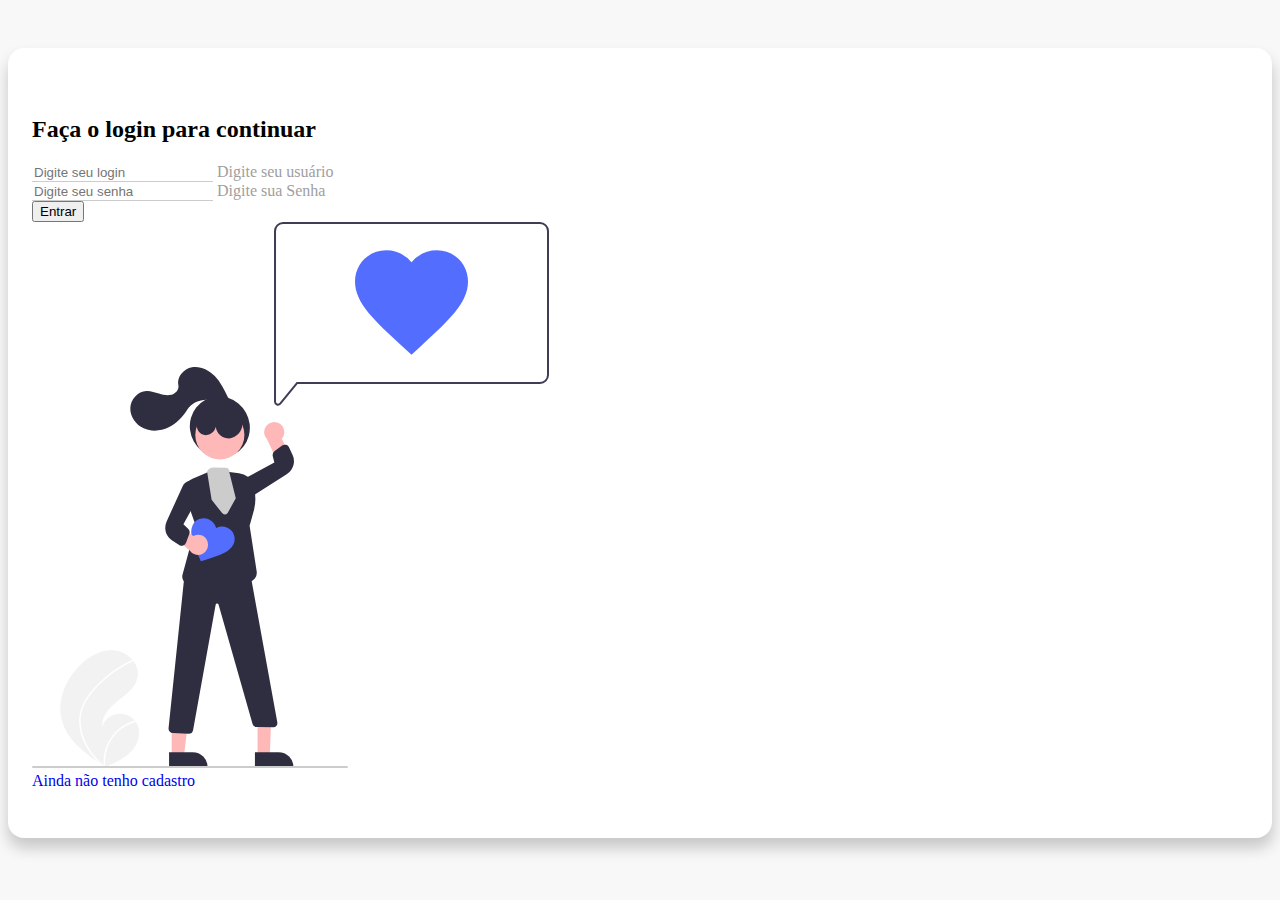
<file: index.html>
<!DOCTYPE html>
<html lang="en">

<head>
    <!-- Required meta tags -->
    <meta charset="utf-8">
    <meta name="viewport" content="width=device-width, initial-scale=1, shrink-to-fit=no">

    <!-- Bootstrap CSS v5.2.1 -->
    <link href="https://cdn.jsdelivr.net/npm/bootstrap@5.2.1/dist/css/bootstrap.min.css" rel="stylesheet"
        integrity="sha384-iYQeCzEYFbKjA/T2uDLTpkwGzCiq6soy8tYaI1GyVh/UjpbCx/TYkiZhlZB6+fzT" crossorigin="anonymous">
    <!-- Bootstrap icons -->
    <link rel="stylesheet" href="https://cdn.jsdelivr.net/npm/bootstrap-icons@1.11.1/font/bootstrap-icons.css">
    <!-- Bootstrap js -->
    <script src="https://cdn.jsdelivr.net/npm/bootstrap@5.3.2/dist/js/bootstrap.bundle.min.js"
        integrity="sha384-C6RzsynM9kWDrMNeT87bh95OGNyZPhcTNXj1NW7RuBCsyN/o0jlpcV8Qyq46cDfL"
        crossorigin="anonymous"></script>
    <!-- Fonts -->


    <!-- meu css -->
    <!-- <link rel="stylesheet" href="css/style.css"> -->
    <link rel="stylesheet" href="css/main.css">
    <!-- logo -->
    <link rel="shortcut icon" href="imgs/kwiter.png" type="image/x-icon">

    <!-- meu js -->
    <script src="main.js" defer></script>

    <title>Kwiter</title>

</head>

<body>
    <div class="container-fluid">
        <div id="content-logo" class="col-12">
            <a href="#">
                <img id="img-logo" src="imgs/kwiter.png" class="img-fluid">
            </a>
        </div>
        <div id="content-body" class="row">
            <!-- MENU LATERAL -->
            <div id="content-nav" class="col-2 col-md-3 navbar-expand-md">
                <ul class="nav flex-column">
                    <li class="nav-item">
                        <a href="#" class="nav-link">
                            <i class="bi bi-person"></i>
                        </a>
                    </li>
                    <li class="nav-item">
                        <a id="btn-home" href="#" class="nav-link">
                            <i class="bi bi-house-door"></i>
                        </a>
                    </li>
                    <li class="nav-item">
                        <a href="#" class="nav-link" data-bs-toggle="modal" data-bs-target="#newpost">
                            <i class="bi bi-plus-circle"></i>
                        </a>
                    </li>
                    <li class="nav-item">
                        <a href="#" class="nav-link">
                            <i class="bi bi-search"></i>
                        </a>
                    </li>
                    <li class="nav-item">
                        <a id="btn-logout" href="#" class="nav-link">
                            <i class="bi bi-door-open"></i>
                        </a>
                    </li>
                </ul>
            </div>
            <div id="content-main" class="col-10 col-md-9">
                <!-- PAGINA VER PERFIL -->
                <div id="content-perfil" class="pages"></div>
                <!-- PAGINA VER TODOS OS POSTS -->
                <div id="content-posts" class="pages page-ativa">
                    <div id="post-01" class="post px-5 py-4 ">
                        <div class="post-head row align-items-baseline">
                            <div class="col-3 w-auto">
                                <i class="post-head-img bi bi-person-circle"></i>
                            </div>
                            <div class="col-9">
                                <p class="post-head-autor">Nome do autor</p>
                            </div>

                        </div>
                        <div id="post-body">
                            <div>           
                                <p id="01" class="post-link post-body-conteudo" onclick="detalhesPostagem(this.id)">O 7º capitulo de Safir Promete!!! Mal
                                    posso esperar</p>
                            </div>
                            <div>
                                <img class="post-body-img img-fluid img-thumbnail" src="imgs/safir.jpg">
                            </div>
                        </div>
                    </div>
                </div>
                <!-- PAGINA VER POST ESPECIFICO -->
                <div id="content-post-espec" class="pages">
                    
                    <div class="post-espec-header row justify-content-start mt-3">
                        <button id="post-espec-voltar" class="btn w-auto">
                            <i class="bi bi-arrow-left"></i>
                        </button>
                        <h5 class="w-auto">POST</h5>

                    </div>
                    <div class="post-espec-body">
                        <div class="post px-5 py-4 ">
                            <div class="post-head row align-items-baseline">
                                <div class="col-3 w-auto">
                                    <i class="post-head-img bi bi-person-circle"></i>
                                </div>
                                <div class="col-9">
                                    <p id="post-espec-autor" class="post-head-autor">Nome do autor</p>
                                </div>
    
                            </div>
                            <div id="post-body">
                                <div>           
                                    <p id="post-espec-conteudo" class="post-link post-body-conteudo">O 7º capitulo de Safir Promete!!! Mal
                                        posso esperar</p>
                                </div>
                                <div>
                                    <img id="post-espec-img" class="post-body-img img-fluid img-thumbnail" src="imgs/safir.jpg">
                                </div>
                            </div>
                        </div>
                    </div>
                    <div class="post-espec-footer">
                        <div class="row justify-content-start p-2 ">
                            <div class="w-auto">
                               
                                <i class="bi bi-chat icon-post" ></i>
                              
                                <span id="post-espec-chat">0</span>
                            </div>
                            <div class="w-auto">
                                
                                <i class="bi bi-heart icon-post" onclick="likePost()"></i>
                                                             
                                <span id="post-espec-heart">0</span>
                            </div>
                        </div>
                       
                        <div id="post-espec-msg">
                            <div id="post-espec-msg-new" class="row justify-content-around align-items-center">
                                <div class="col-1">
                                    <i class="bi bi-person-circle"></i>
                                </div>
                                <div class="col-9">
                                    <input id="msg-new" class="form-control" placeholder="Post sua resposta">
                                </div>
                                <div class="col-2">
                                    <button onclick="newMsg()" class="btn btn-primary">Enviar</button>
                                </div>
                            </div>
                            <div id="post-espec-msg-list">
                                <div id="msg-01" style="display: none;">
                                    <div class="msg-head row align-items-center mb-2">
                                        <i class="bi bi-person-circle col-2"></i>
                                        <span class="msg-autor col-10" >Autor</span>
                                    </div>
                                    <div class="msg-body row mb-2">
                                        <p class="msg-conteudo">conteudo</p>
                                    </div>
                                    <div class="msg-footer row justify-content-start mb-2">
                                        <i class="bi bi-heart col-1"></i>
                                        <span class="msg-heart col-3">3</span>
                                    </div>
                                </div>
                            </div>
                        </div>
                    </div>
                </div>

                <!-- FIM PAGINA POST ESPECÍFICO -->

            </div>
        </div>
    </div>
<!-- NOVO POST -->
    <div id="newpost" class="modal">
        <div class="modal-dialog">
            <div class="modal-content">
                <div class="modal-header">
                    <button id="newpost-close" class="btn-close" data-bs-dismiss="modal"></button>
                </div>
                <div class="modal-body">
                    <div class="row">
                        <div class="col-3 w-auto">
                            <i class="post-head-img bi bi-person-circle"></i>
                        </div>
                        <div class="col-9">
                            <textarea id="newpost-texto" class="form-control" cols="30" rows="5"
                                placeholder="What's happening?!"></textarea>
                            <img id="newpost-img" src="">
                        </div>
                    </div>


                </div>
                <div class="modal-footer justify-content-between">
                    <div>
                        <button id="newpost-select-img" class="btn">
                            <i class="bi bi-image"></i>
                        </button>
                        <input type="file" id="newpost-select-img-input">
                    </div>

                    <button id="newpost-postar" class="btn btn-primary">Postar</button>
                </div>
            </div>
        </div>

    </div>
<!-- FIM NOVO POST -->
</body>

</html>
</file>
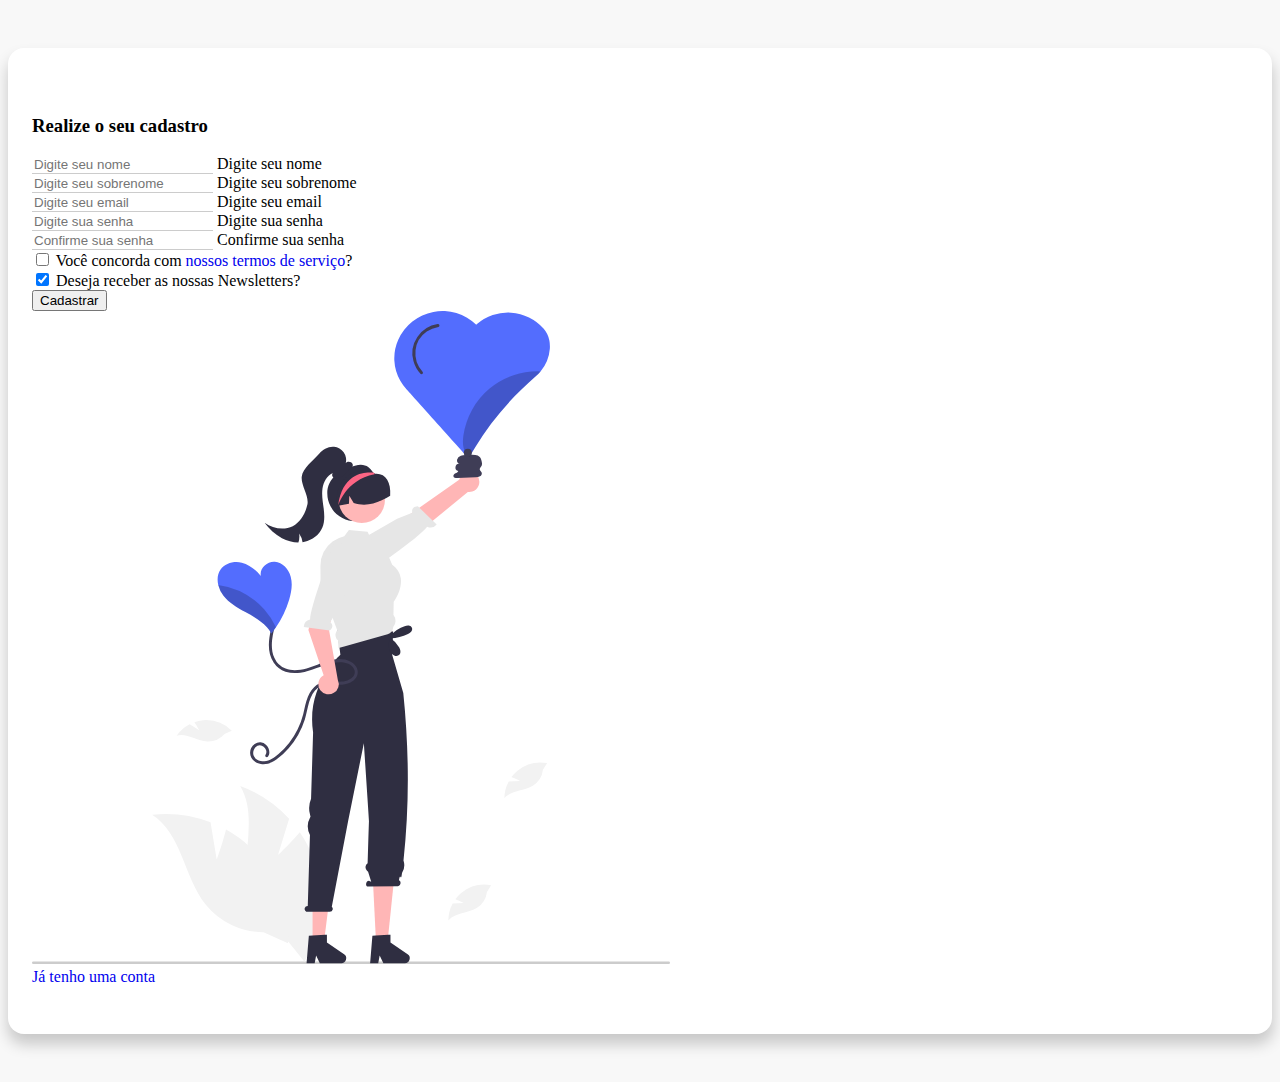
<file: cadastro.html>
<!doctype html>
<html lang="en">

<head>
  
  <!-- Required meta tags -->
  <meta charset="utf-8">
  <meta name="viewport" content="width=device-width, initial-scale=1, shrink-to-fit=no">

  <!-- Bootstrap CSS v5.2.1 -->
  <link href="https://cdn.jsdelivr.net/npm/bootstrap@5.2.1/dist/css/bootstrap.min.css" rel="stylesheet"
    integrity="sha384-iYQeCzEYFbKjA/T2uDLTpkwGzCiq6soy8tYaI1GyVh/UjpbCx/TYkiZhlZB6+fzT" crossorigin="anonymous">
<link rel="stylesheet" href="css/style.css">  
    <title>Cadastro</title>
</head>

<body>
 <div class="container col-11 col-md-8">
    <div id="conteudo" class="row align-content-center gx-5">
        <div class="col-md-6">
            <h3>Realize o seu cadastro</h3>
            <form>
                <div class="mb-4 form-floating">
                    <input id="nome" type="text" class="form-control" placeholder="Digite seu nome">
                    <label for="nome">Digite seu nome</label>
                </div>
                <div class="mb-4 form-floating">
                    <input id="sobrenome" type="text" class="form-control" placeholder="Digite seu sobrenome">
                    <label for="sobrenome">Digite seu sobrenome</label>
                </div>
                <div class="mb-4 form-floating">
                    <input id="email" type="email" class="form-control" placeholder="Digite seu email">
                    <label for="email">Digite seu email</label>
                </div>
                <div class="mb-4 form-floating">
                    <input id="senha" type="password" class="form-control" placeholder="Digite sua senha">
                    <label for="senha">Digite sua senha</label>
                </div>
                <div class="mb-4 form-floating">
                    <input id="confirmsenha" type="password" class="form-control" placeholder="Confirme sua senha">
                    <label for="confirmsenha">Confirme sua senha</label>
                </div>
                <div class="mb-4">
                    <div class="form-check">
                        <input id="termoServico" type="checkbox" class="form-check-input">
                        <label for="termoServico">Você concorda com <a href="#" target="_blank">nossos termos de serviço</a>?</label>
                    </div>
                    
                </div>
                <div class="mb-4">
                    <div class="form-check">
                        <input id="termoServico" type="checkbox" class="form-check-input" checked>
                        <label for="termoServico">Deseja receber as nossas Newsletters?</label>
                    </div>
                    
                </div>
                <input type="submit" class="btn btn-primary col-12 col-md-4 mb-4" value="Cadastrar">
            </form>
        </div>
        <div class="col-md-6 align-self-center text-center">
            <div class="col-10 col-md-12 mb-3">
                <img src="imgs/signin2.svg" class="img-fluid">
            </div>
            
            <div class="col-12 mb-3 link-container">
                <a href="index.html">Já tenho uma conta</a>
            </div>
            
        </div>

    </div>
 </div>


</body>

</html>
</file>
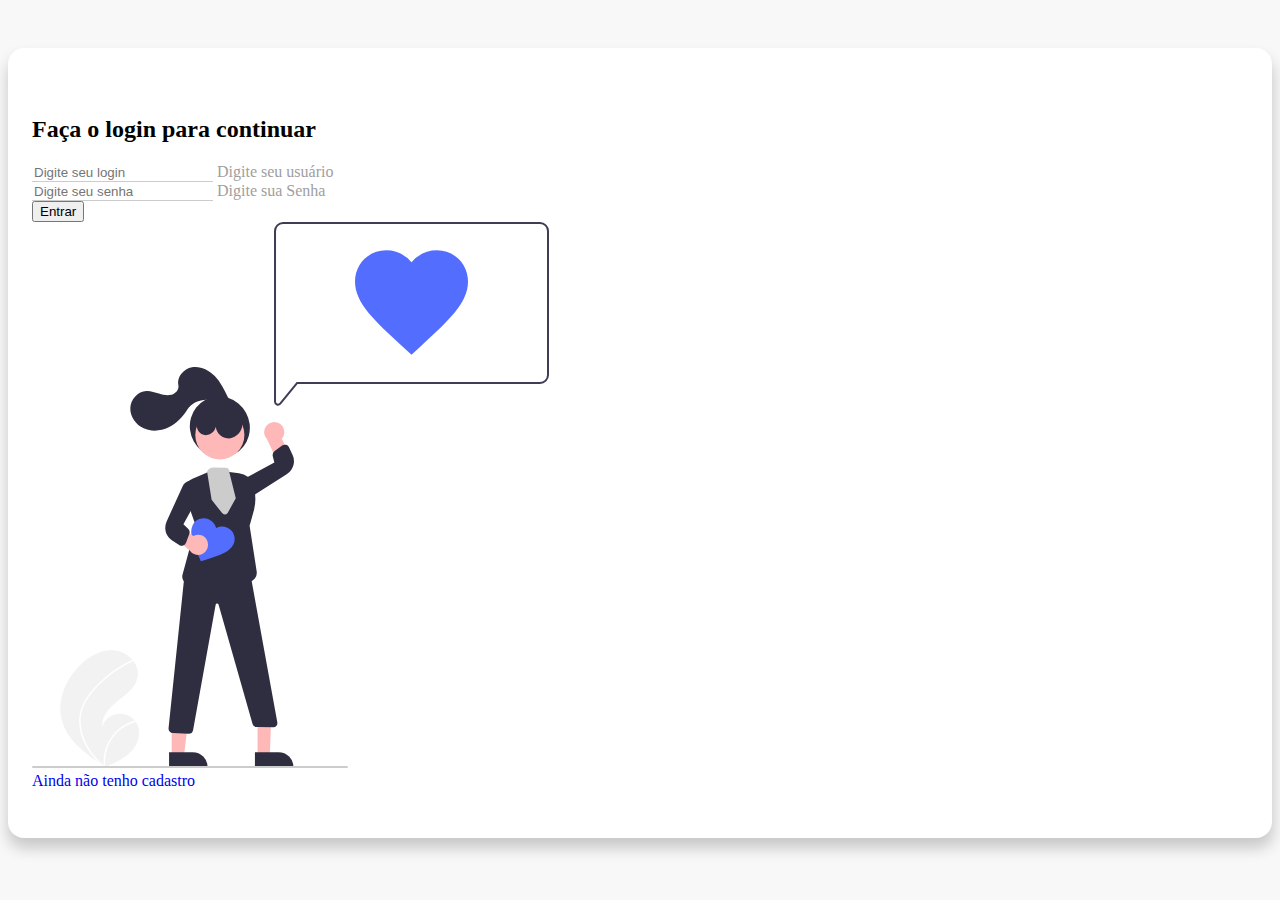
<file: login.html>
<!doctype html>
<html lang="en">

<head>

    <!-- Required meta tags -->
    <meta charset="utf-8">
    <meta name="viewport" content="width=device-width, initial-scale=1, shrink-to-fit=no">

    <!-- Bootstrap CSS v5.2.1 -->
    <link href="https://cdn.jsdelivr.net/npm/bootstrap@5.2.1/dist/css/bootstrap.min.css" rel="stylesheet"
        integrity="sha384-iYQeCzEYFbKjA/T2uDLTpkwGzCiq6soy8tYaI1GyVh/UjpbCx/TYkiZhlZB6+fzT" crossorigin="anonymous">
    <!-- Bootstrap icons -->
    <link rel="stylesheet" href="https://cdn.jsdelivr.net/npm/bootstrap-icons@1.11.1/font/bootstrap-icons.css">
    <!-- Fonts -->
    <!-- meu css -->
    <link rel="stylesheet" href="css/style.css">
    <!-- logo -->
    <link rel="shortcut icon" href="imgs/kwiter.png" type="image/x-icon">
    <!-- meu js -->
    <script src="login.js" defer></script>

    <title>Kwiter</title>

</head>

<body>

    <div class="container col-11 col-md-8">
        <div class="row align-items-center ">
            <div class="col-md-6 col-12 order-md-2 mb-4">
                <h2>Faça o login para continuar</h2>
                <form action="index.html" method="get">
                    <div class="form-floating mb-4">
                        <input id="idUser" class="form-control" placeholder="Digite seu login">
                        <label for="idUser" class="form-label">Digite seu usuário</label>
                    </div>
                    <div class="form-floating mb-4">
                        <input id="idSenha" class="form-control" placeholder="Digite seu senha">
                        <label for="idSenha" class="form-label">Digite sua Senha</label>
                    </div>
                    <button type="submit" id="btn-logar" class="btn btn-primary">Entrar</button>
                </form>
            </div>
            <div class="col-md-6 col-12 order-md-1 mb-4">
                <div class="col-12 mb-4">
                    <img src="imgs/login.svg" class="img-fluid">
                </div>
                <div class="col-12 text-center">
                    <a href="cadastro.html">Ainda não tenho cadastro</a>
                </div>
            </div>
        </div>
    </div>


</body>

</html>
</file>
<file: css/style.css>
body{
    background-color: #F8F8F8;

}
.container{
    background-color: white;
    border-radius: 1em;
    margin: 3em auto;
    padding: 3em 1.5em;
    box-shadow: 0.5px 10px 15px rgba(0,0,0,.2);
}
.form-control{
    border: none;
    border-radius: 0px;
    color: rgb(74,74,74);
    border-bottom:1px solid #CCC ;
}
.form-control:focus{
    box-shadow: none;
}
.form-label{
    color: #9f9e9e;
}
a{
    text-decoration: none;
}
</file>
<file: css/main.css>
.container-fluid{
    margin: 0px ;
    padding: 0px ;
}

#content-logo{
    width: 100%;
    padding: 1em 2em;
    box-shadow: 5px 10px 15px rgba(0, 0, 0, .2);
}
#content-body{
    padding: auto 2em;
    background-color: #eff2f5;
    height: 600vh;
    border-right: 1px solid #CCC;
}
#img-logo{
    width: 3em;
}
#content-nav{
    border-right: 1px solid #CCC;
    padding: 0px;
}
.nav-item{
    padding-top: 1em;
    padding-left: 2.5em;
    /* margin: 1em auto; */
}
.nav-item:hover{
    background-color: #e9e9e9;
    /* margin: 1em auto; */
}
.nav-link{
    color: black;
    font-size: 25px;
}
.nav-link:hover{
    color: rgb(9, 186, 186);
}
/* post */
#post-espec-msg-list>div,
.post{
    border-bottom: 1px solid #CCC;
}
.bi-person-circle{
    font-size: 2em;
}
.msg-autor,
.post-head-autor{
    font-weight: bold;
}
.post-body-img{
    max-height:30em;
}
/* new post */
#newpost-select-img-input,
#newpost-img{
    display: none;
    width: 100%;
}
.pages{
    display: none;
}
.page-ativa{
    display: block;
}

/* pag post espec */
#post-espec-voltar{
    font-size: 1.1em;
    border-radius: 100%;
}
#post-espec-voltar:hover{
    background-color: #d9d6d6;
    transition: .8s;
}
.icon-post{
    font-size:1em ;
    padding: .5em;
    border-radius: 100%;
    cursor: pointer;
}
.bi-chat:hover{  
    color:rgb(0, 179, 255);
    transition: .8s;
    background-color: rgb(186, 231, 237);
}
.bi-heart:hover{
    color:red;
    transition: .8s;
    background-color: rgb(236, 186, 186);
}

.post-link{
    cursor: pointer;
}
#post-espec-msg-new,
#post-espec-msg-list{
    border-top: 1px solid #CCC;
    padding: .8em;
}
.form-control{
    border:none;
    background-color: transparent;
}
.form-control:focus{
    border:none;
    background-color: transparent;
    box-shadow: none;
}
</file>
